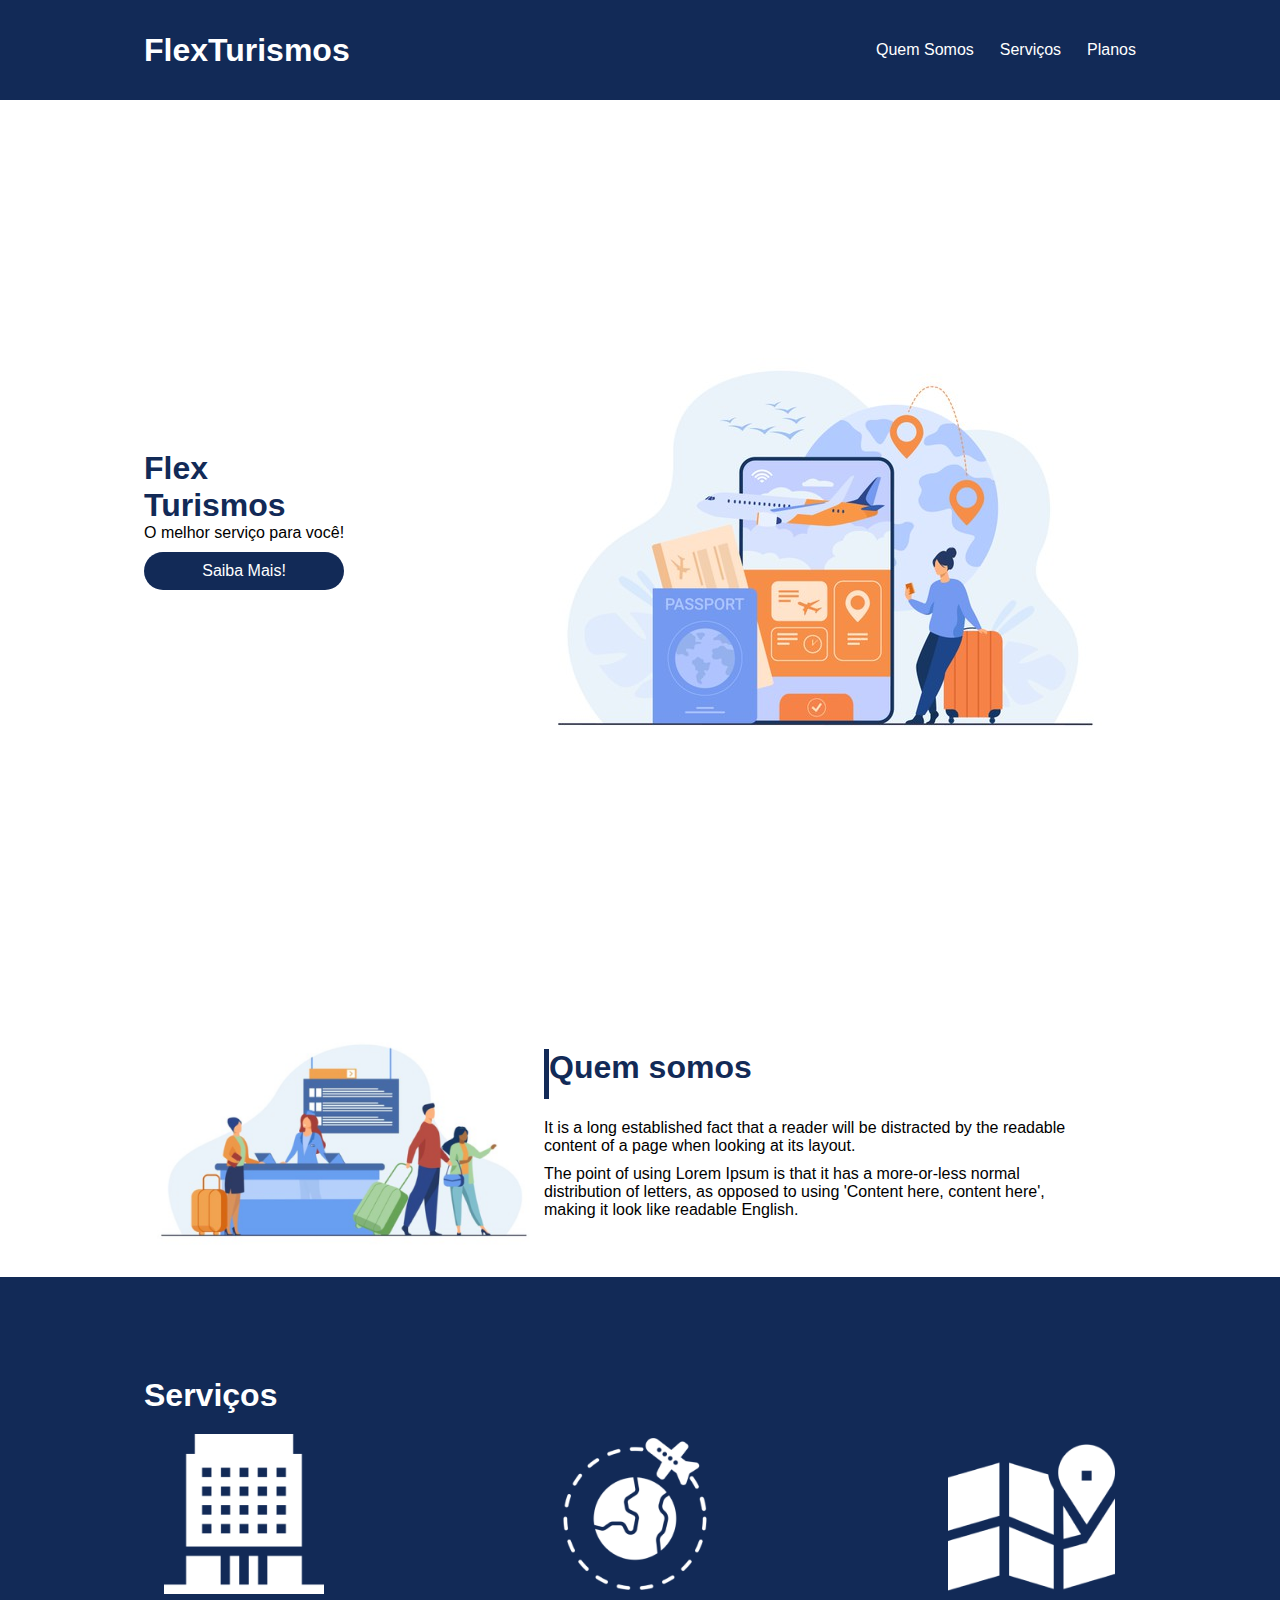
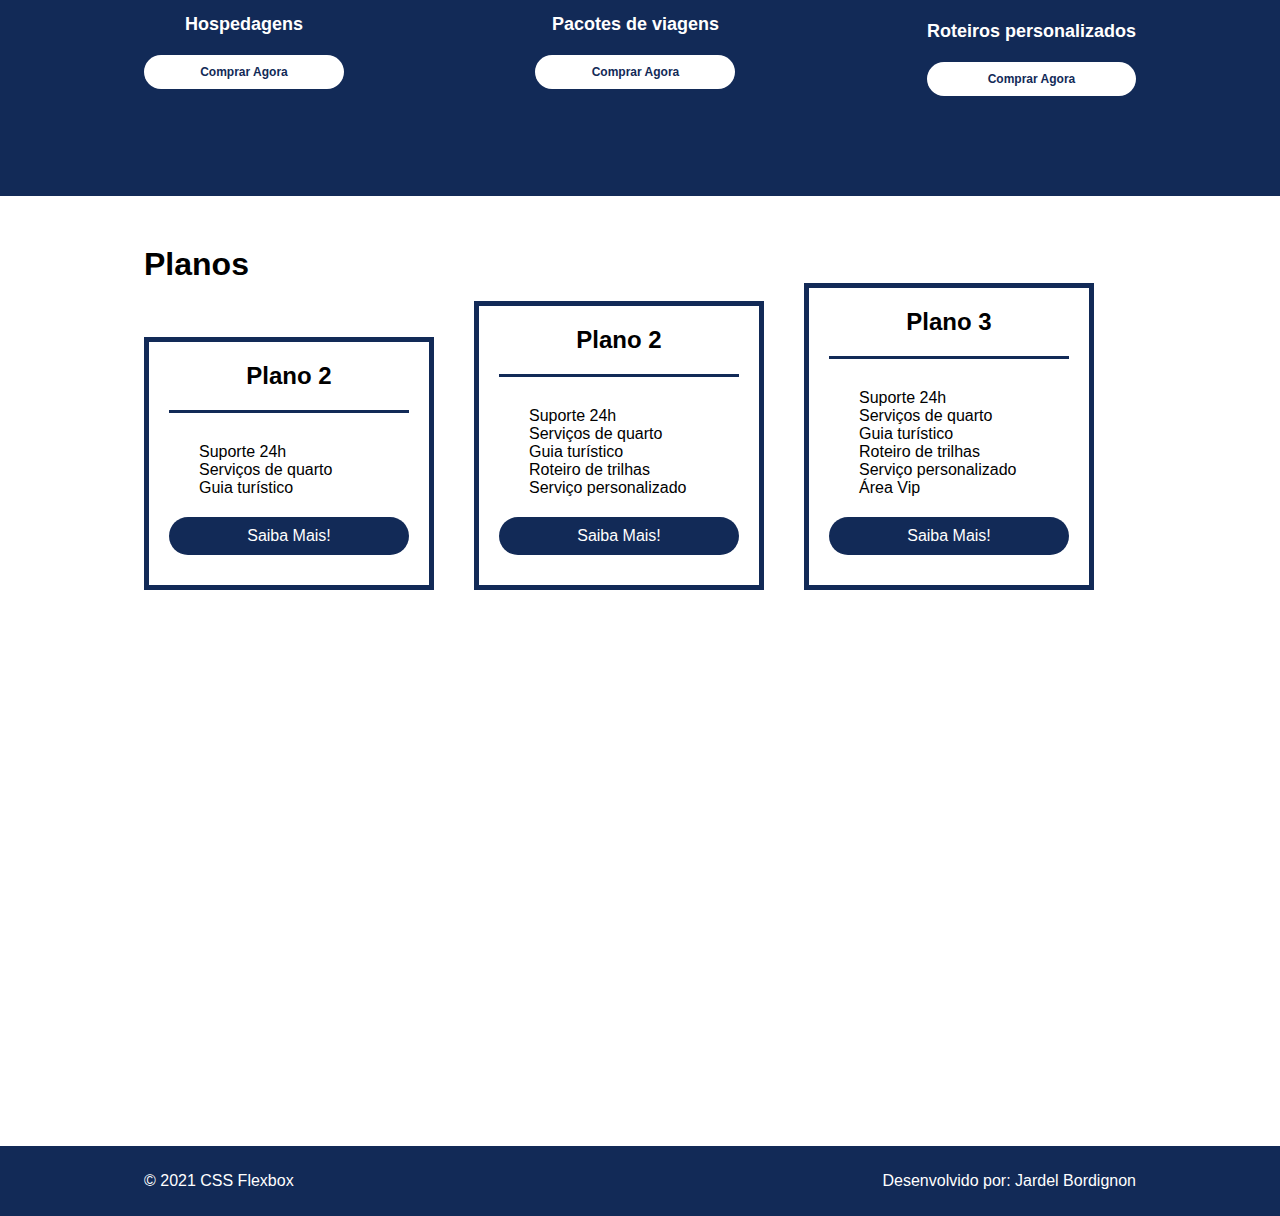
<file: CURSOS_FLEXBOX/flex-projeto/index.html>
<!DOCTYPE html>
<html lang="pt-br">
  <head>
    <meta charset="UTF-8" />
    <meta name="viewport" content="width=device-width, initial-scale=1.0" />
    <title>Flex Turismos</title>
    <link rel="stylesheet" href="./style.css" />
  </head>
  <body>
    <header>
      <div class="flex-container menu">
        <h1>FlexTurismos</h1>
        <ul class="list-items">
          <li><a href="#quem-somos">Quem Somos</a></li>
          <li><a href="#servicos">Serviços</a></li>
          <li><a href="#planos">Planos</a></li>
        </ul>
      </div>
    </header>

    <div class="flex-container apresentacao">
      <div class="texto-apresentacao">
        <h1>Flex <br />Turismos</h1>
        <p>O melhor serviço para você!</p>
        <a href="" class="btn">Saiba Mais!</a>
      </div>

      <div>
        <div>
          <img src="./images/0-main.png" alt="banner de apresentação" />
        </div>
      </div>
    </div>

    <div class="flex-container" id="quem-somos">
      <div>
        <h2>Quem somos</h2>
        <p>
          It is a long established fact that a reader will be distracted by the
          readable content of a page when looking at its layout.
        </p>
        <p>
          The point of using Lorem Ipsum is that it has a more-or-less normal
          distribution of letters, as opposed to using 'Content here, content
          here', making it look like readable English.
        </p>
      </div>

      <div>
        <img src="./images/1-quem-somos.png" alt="balcão de atendimento" />
      </div>
    </div>

    <div class="container">
      <div class="flex-container" id="servicos">
        <div>
          <h2>Serviços</h2>
        </div>

        <div class="list-servicos">
          <div>
            <div><img src="./images/icon-2.png" alt="hospedagens" /></div>
            <p>Hospedagens</p>
            <a href="#">Comprar Agora</a>
          </div>

          <div>
            <div><img src="./images/icon-1.png" alt="pacote de viagens" /></div>
            <p>Pacotes de viagens</p>
            <a href="#">Comprar Agora</a>
          </div>

          <div>
            <div>
              <img src="./images/icon-3.png" alt="roteiros personalizados" />
            </div>
            <p>Roteiros personalizados</p>
            <a href="#">Comprar Agora</a>
          </div>
        </div>
      </div>
    </div>

    <div class="flex-container" id="planos">
      <h2>Planos</h2>
      <div class="list-planos">
        <div>
          <h3>Plano 2</h3>
          <ul>
            <li>Suporte 24h</li>
            <li>Serviços de quarto</li>
            <li>Guia turístico</li>
          </ul>
          <a href="#" class="btn">Saiba Mais!</a>
        </div>

        <div>
          <h3>Plano 2</h3>
          <ul>
            <li>Suporte 24h</li>
            <li>Serviços de quarto</li>
            <li>Guia turístico</li>
            <li>Roteiro de trilhas</li>
            <li>Serviço personalizado</li>
          </ul>
          <a href="#" class="btn">Saiba Mais!</a>
        </div>

        <div>
          <h3>Plano 3</h3>
          <ul>
            <li>Suporte 24h</li>
            <li>Serviços de quarto</li>
            <li>Guia turístico</li>
            <li>Roteiro de trilhas</li>
            <li>Serviço personalizado</li>
            <li>Área Vip</li>
          </ul>
          <a href="#" class="btn">Saiba Mais!</a>
        </div>
      </div>
    </div>

    <footer>
      <div class="flex-container">
        <p>&copy; 2021 CSS Flexbox</p>
        <p>Desenvolvido por: Jardel Bordignon</p>
      </div>
    </footer>
  </body>
</html>
</file>
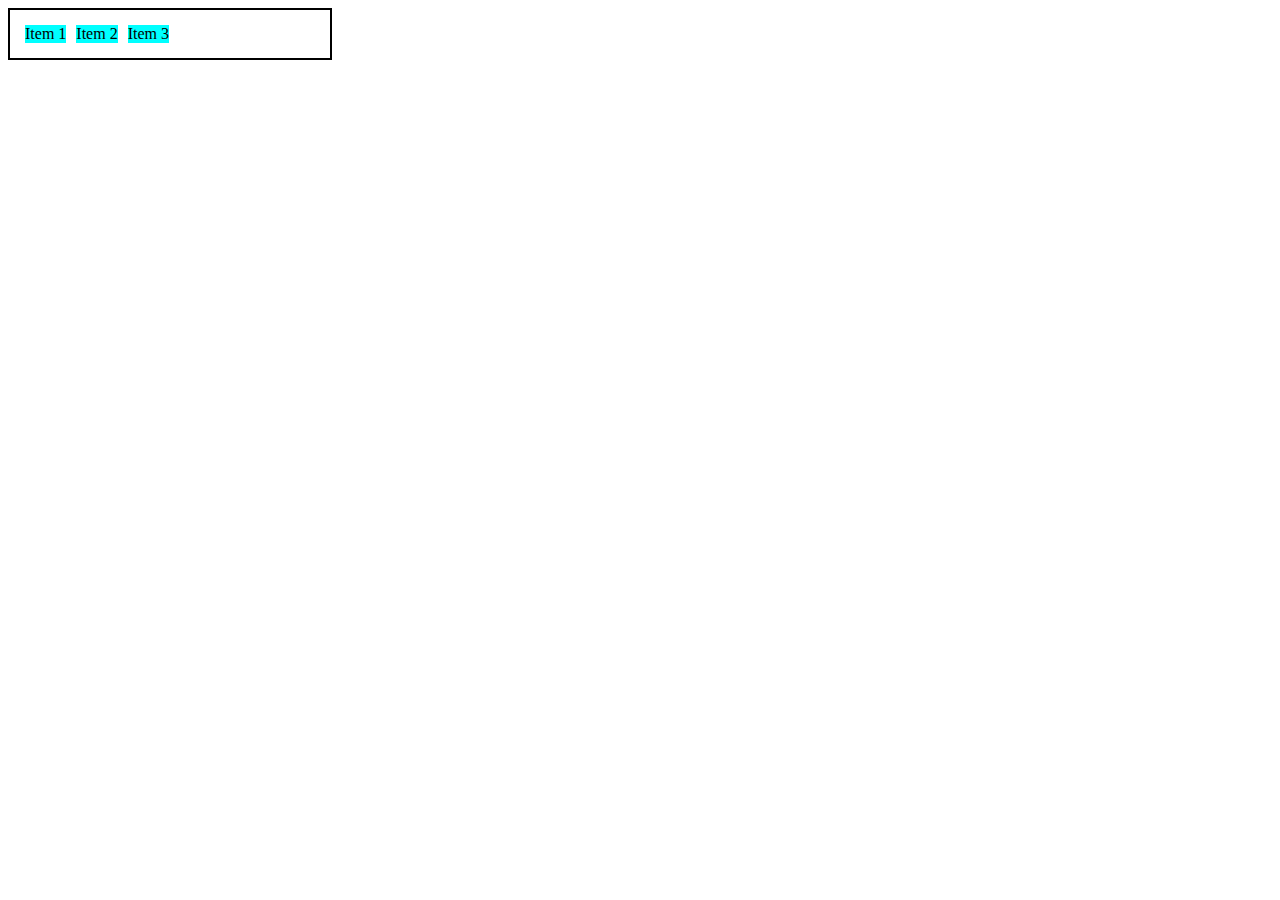
<file: CURSOS_FLEXBOX/0-display-flex.html>
<!DOCTYPE html>
<html lang="en">
<head>
  <meta charset="UTF-8">
  <meta http-equiv="X-UA-Compatible" content="IE=edge">
  <meta name="viewport" content="width=device-width, initial-scale=1.0">
  <title>Fundamentos - display flex</title>

  <style>
    .flex {
      display: flex;
      max-width: 300px;
      padding: 10px;
      border: 2px solid #000;
    }

    .item {
      background-color: cyan;
      margin: 5px;
    }
  </style>
</head>
<body>
  <div class="flex">
    <div class="item">Item 1</div>
    <div class="item">Item 2</div>
    <div class="item">Item 3</div>
  </div>
</body>
</html>
</file>
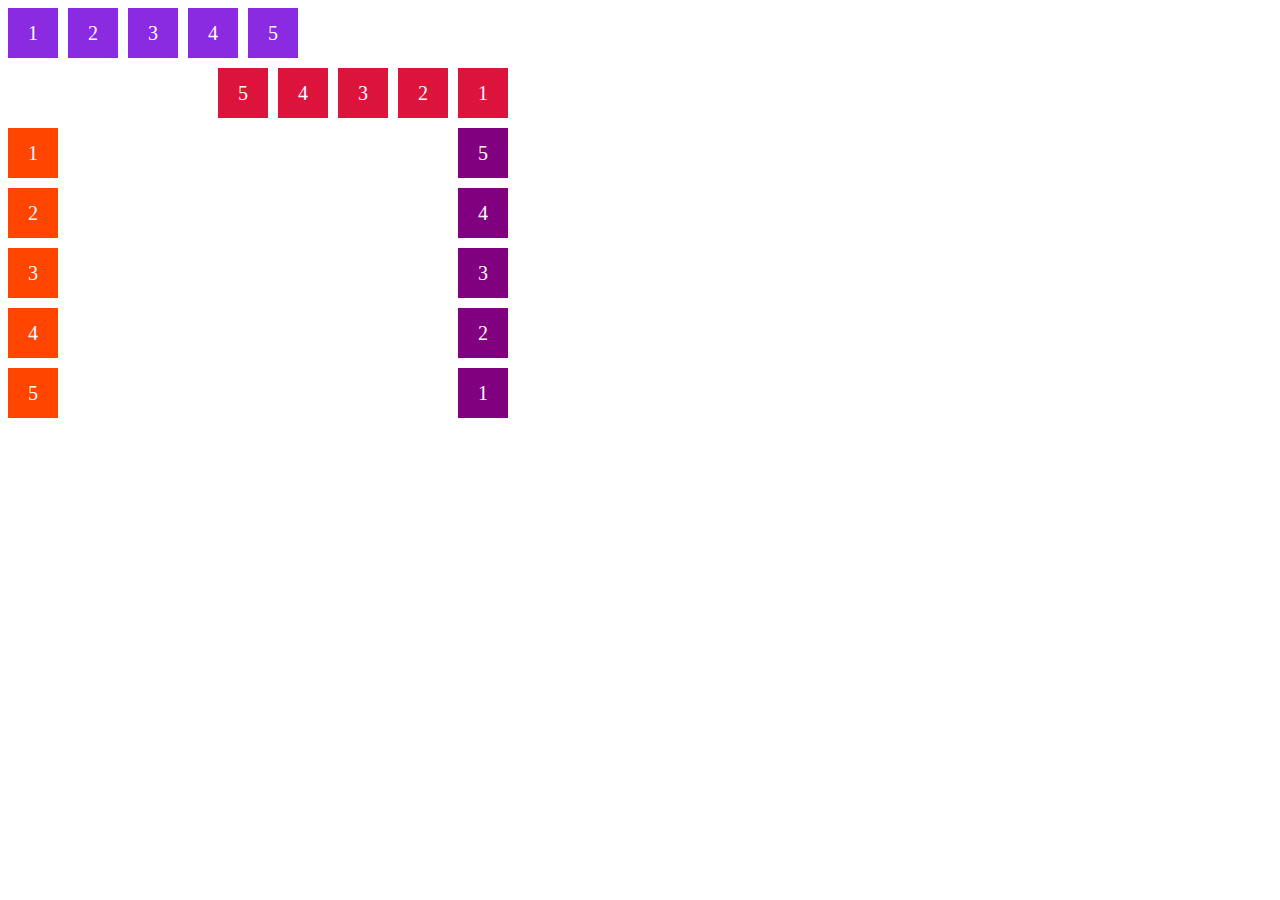
<file: CURSOS_FLEXBOX/1-flex-direction.html>
<!DOCTYPE html>
<html lang="en">
<head>
  <meta charset="UTF-8">
  <meta http-equiv="X-UA-Compatible" content="IE=edge">
  <meta name="viewport" content="width=device-width, initial-scale=1.0">
  <title>Fundamentos - Flex direction</title>

  <style>
    body {
      width: 500px;
    }

    .flex-wrapper {
      display: flex;
      margin: 0;
      padding: 0;
      list-style: none;
      margin-bottom: 10px;
      gap: 10px;
    }

    .flex-item {
      height: 50px;
      width: 50px;
      line-height: 50px;
      font-size: 20px;
      background-color: blueviolet;
      color: white;
      text-align: center;
    }

    .row {
      flex-direction: row;
    }
    .row-reverse {
      flex-direction: row-reverse;
    }
    .column {
      float: left;
      flex-direction: column;
    }
    .column-reverse {
      float: right;
      flex-direction: column-reverse;
    }


    .row-reverse li {
      background-color: crimson;
    }
    .column li {
      background-color: orangered;
    }
    .column-reverse li {
      background-color: purple;
    }
  </style>
</head>
<body>
  <ul class="flex-wrapper row">
    <li class="flex-item">1</li>
    <li class="flex-item">2</li>
    <li class="flex-item">3</li>
    <li class="flex-item">4</li>
    <li class="flex-item">5</li>
  </ul>
  
  <ul class="flex-wrapper row-reverse">
    <li class="flex-item">1</li>
    <li class="flex-item">2</li>
    <li class="flex-item">3</li>
    <li class="flex-item">4</li>
    <li class="flex-item">5</li>
  </ul>
  
  <ul class="flex-wrapper column">
    <li class="flex-item">1</li>
    <li class="flex-item">2</li>
    <li class="flex-item">3</li>
    <li class="flex-item">4</li>
    <li class="flex-item">5</li>
  </ul>
  
  <ul class="flex-wrapper column-reverse">
    <li class="flex-item">1</li>
    <li class="flex-item">2</li>
    <li class="flex-item">3</li>
    <li class="flex-item">4</li>
    <li class="flex-item">5</li>
  </ul>
</body>
</html>
</file>
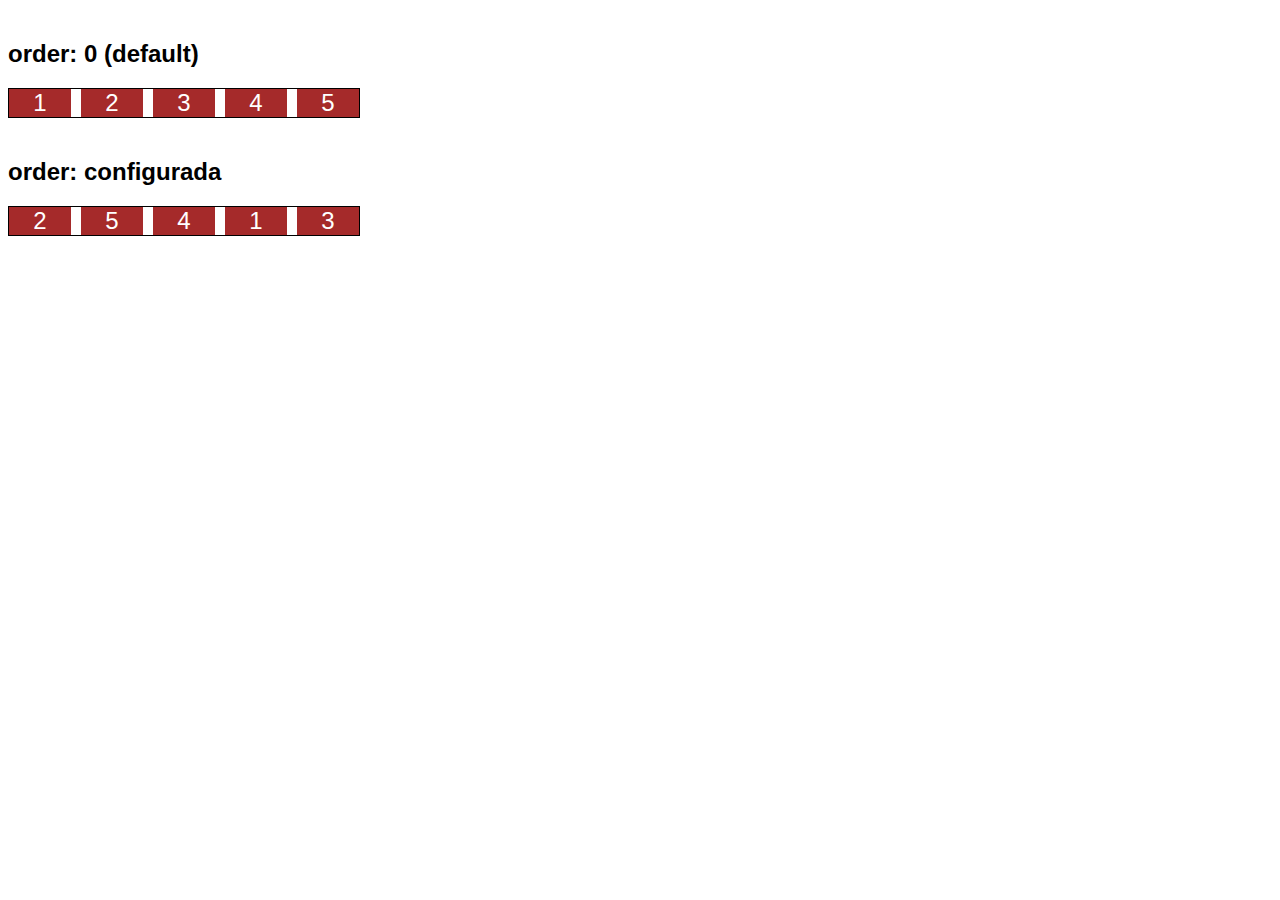
<file: CURSOS_FLEXBOX/10-order.html>
<!DOCTYPE html>
<html lang="en">
<head>
  <meta charset="UTF-8">
  <meta http-equiv="X-UA-Compatible" content="IE=edge">
  <meta name="viewport" content="width=device-width, initial-scale=1.0">
  <title>Fundamentos - order</title>

  <style>
    html { font-family: Helvetica, Arial, sans-serif; }
    h2 { margin-top: 40px; }

    .flex-wrapper {
      display: flex;
      border: 1px solid black;
      max-width: 350px;
      gap: 10px;
    }

    .flex-item {
      background-color: brown;
      color: white;
      font-size: 24px;
      text-align: center;
    }

    .flex-1 { flex: 1; }

    .order-menos1 { order: -1;}
    .order-1 { order: 1;}
    .order-2 { order: 2;}
    .order-3 { order: 3;}
  </style>
</head>
<body>
  <h2>order: 0 (default)</h2>
  <div class="flex-wrapper">
    <div class="flex-item flex-1">1</div>
    <div class="flex-item flex-1">2</div>
    <div class="flex-item flex-1">3</div>
    <div class="flex-item flex-1">4</div>
    <div class="flex-item flex-1">5</div>
  </div>
  
  <h2>order: configurada</h2>
  <div class="flex-wrapper">
    <div class="flex-item flex-1 order-3">1</div>
    <div class="flex-item flex-1 order-1">2</div>
    <div class="flex-item flex-1 order-3">3</div>
    <div class="flex-item flex-1 order-2">4</div>
    <div class="flex-item flex-1 order-1">5</div>
  </div>
</body>
</html>
</file>
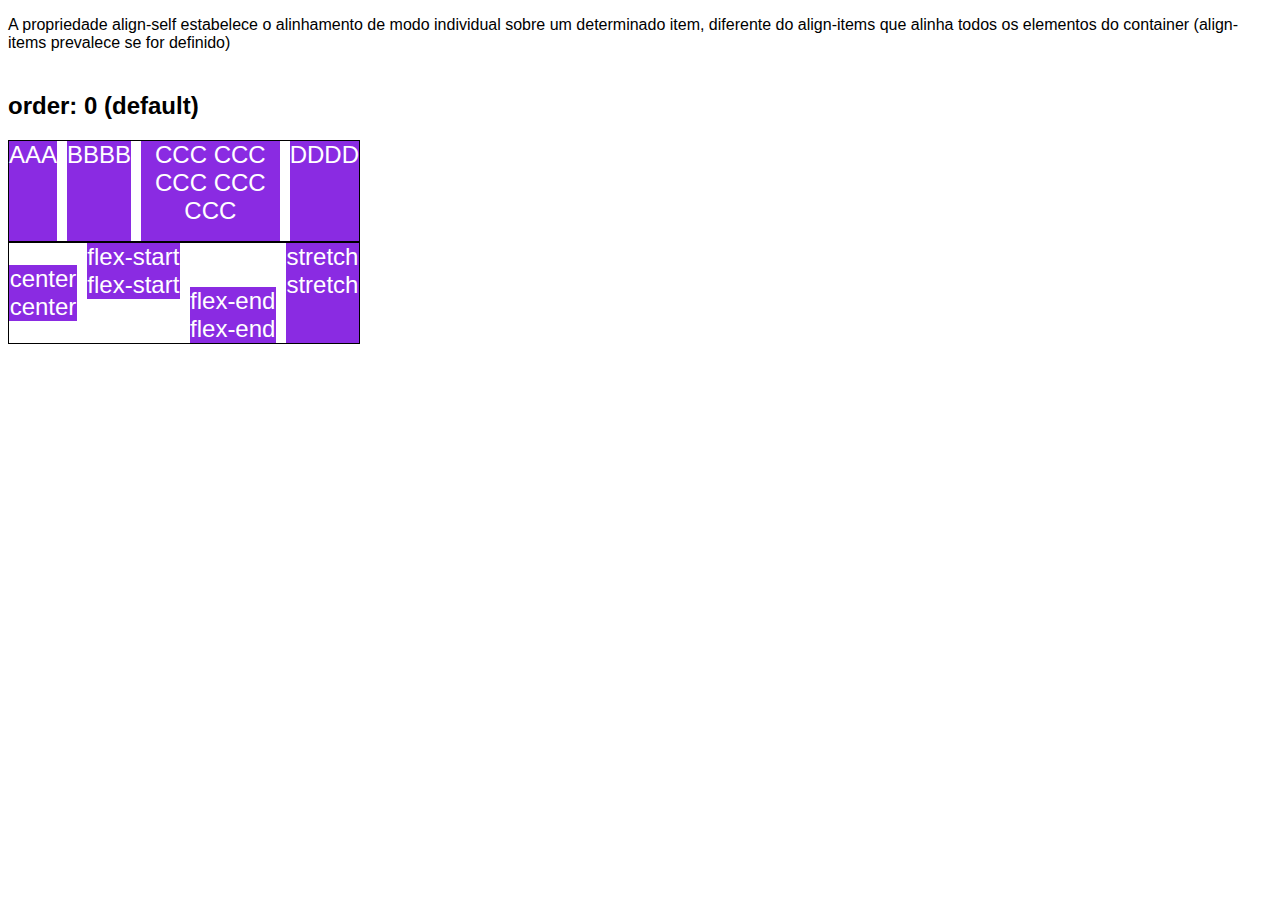
<file: CURSOS_FLEXBOX/11-align-self.html>
<!DOCTYPE html>
<html lang="en">
<head>
  <meta charset="UTF-8">
  <meta http-equiv="X-UA-Compatible" content="IE=edge">
  <meta name="viewport" content="width=device-width, initial-scale=1.0">
  <title>Fundamentos - align-self</title>

  <style>
    html { font-family: Helvetica, Arial, sans-serif; }
    h2 { margin-top: 40px; }

    .flex-wrapper {
      display: flex;
      border: 1px solid black;
      max-width: 350px;
      min-height: 100px;
      gap: 10px;
    }

    .flex-item {
      background-color: blueviolet;
      color: white;
      font-size: 24px;
      text-align: center;
    }

    .auto { align-self: auto; }
    .center { align-self: center; }
    .flex-start { align-self: flex-start; }
    .flex-end { align-self: flex-end; }
    .baseline { align-self: baseline; }
    .stretch { align-self: stretch; }
  </style>
</head>
<body>
  <p>
    A propriedade align-self estabelece o alinhamento de modo individual sobre um determinado item,
    diferente do align-items que alinha todos os elementos do container (align-items prevalece se for definido)
  </p>

  <h2>order: 0 (default)</h2>
  <div class="flex-wrapper">
    <div class="flex-item auto">AAA</div>
    <div class="flex-item auto">BBBB</div>
    <div class="flex-item auto">CCC CCC CCC CCC CCC</div>
    <div class="flex-item auto">DDDD</div>
  </div>
  
  <div class="flex-wrapper">
    <div class="flex-item center">center center</div>
    <div class="flex-item flex-start">flex-start flex-start</div>
    <div class="flex-item flex-end">flex-end flex-end</div>
    <div class="flex-item stretch">stretch stretch</div>
  </div>

</body>
</html>
</file>
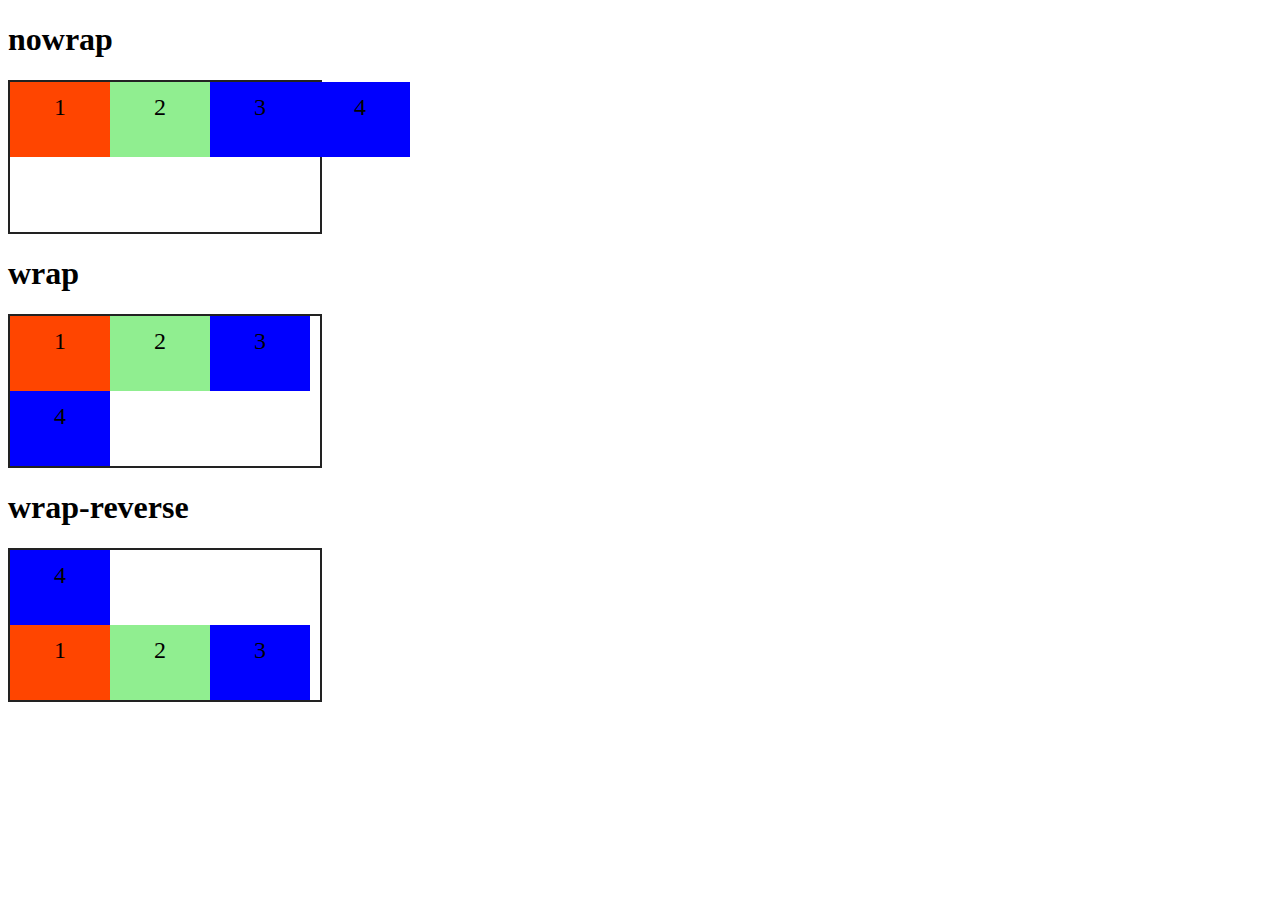
<file: CURSOS_FLEXBOX/2-flex-wrap.html>
<!DOCTYPE html>
<html lang="en">
<head>
  <meta charset="UTF-8">
  <meta http-equiv="X-UA-Compatible" content="IE=edge">
  <meta name="viewport" content="width=device-width, initial-scale=1.0">
  <title>Fundamentos - flex wrap</title>

  <style>
    .blue { background-color: blue; }
    .green { background-color: lightgreen; }
    .orange { background-color: orangered; }

    .flex-container {
      display: flex;
      height: 150px;
      border: 2px solid #222;
      max-width: 310px;
    }

    .flex-item {
      font-size: 24px;
      height: 50%;
      text-align: center;
      min-width: 100px;
      line-height: 50px;
    }

    .nowrap {
      flex-wrap: nowrap;
    }
    .wrap {
      flex-wrap: wrap;
    }
    .wrap-reverse {
      flex-wrap: wrap-reverse;
    }
  </style>
</head>
<body>

  <h1>nowrap</h1>
  <div class="flex-container nowrap">
    <div class="flex-item orange">1</div>
    <div class="flex-item green">2</div>
    <div class="flex-item blue">3</div>
    <div class="flex-item blue">4</div>
  </div>
  
  <h1>wrap</h1>
  <div class="flex-container wrap">
    <div class="flex-item orange">1</div>
    <div class="flex-item green">2</div>
    <div class="flex-item blue">3</div>
    <div class="flex-item blue">4</div>
  </div>
  
  <h1>wrap-reverse</h1>
  <div class="flex-container wrap-reverse">
    <div class="flex-item orange">1</div>
    <div class="flex-item green">2</div>
    <div class="flex-item blue">3</div>
    <div class="flex-item blue">4</div>
  </div>
  
</body>
</html>
</file>
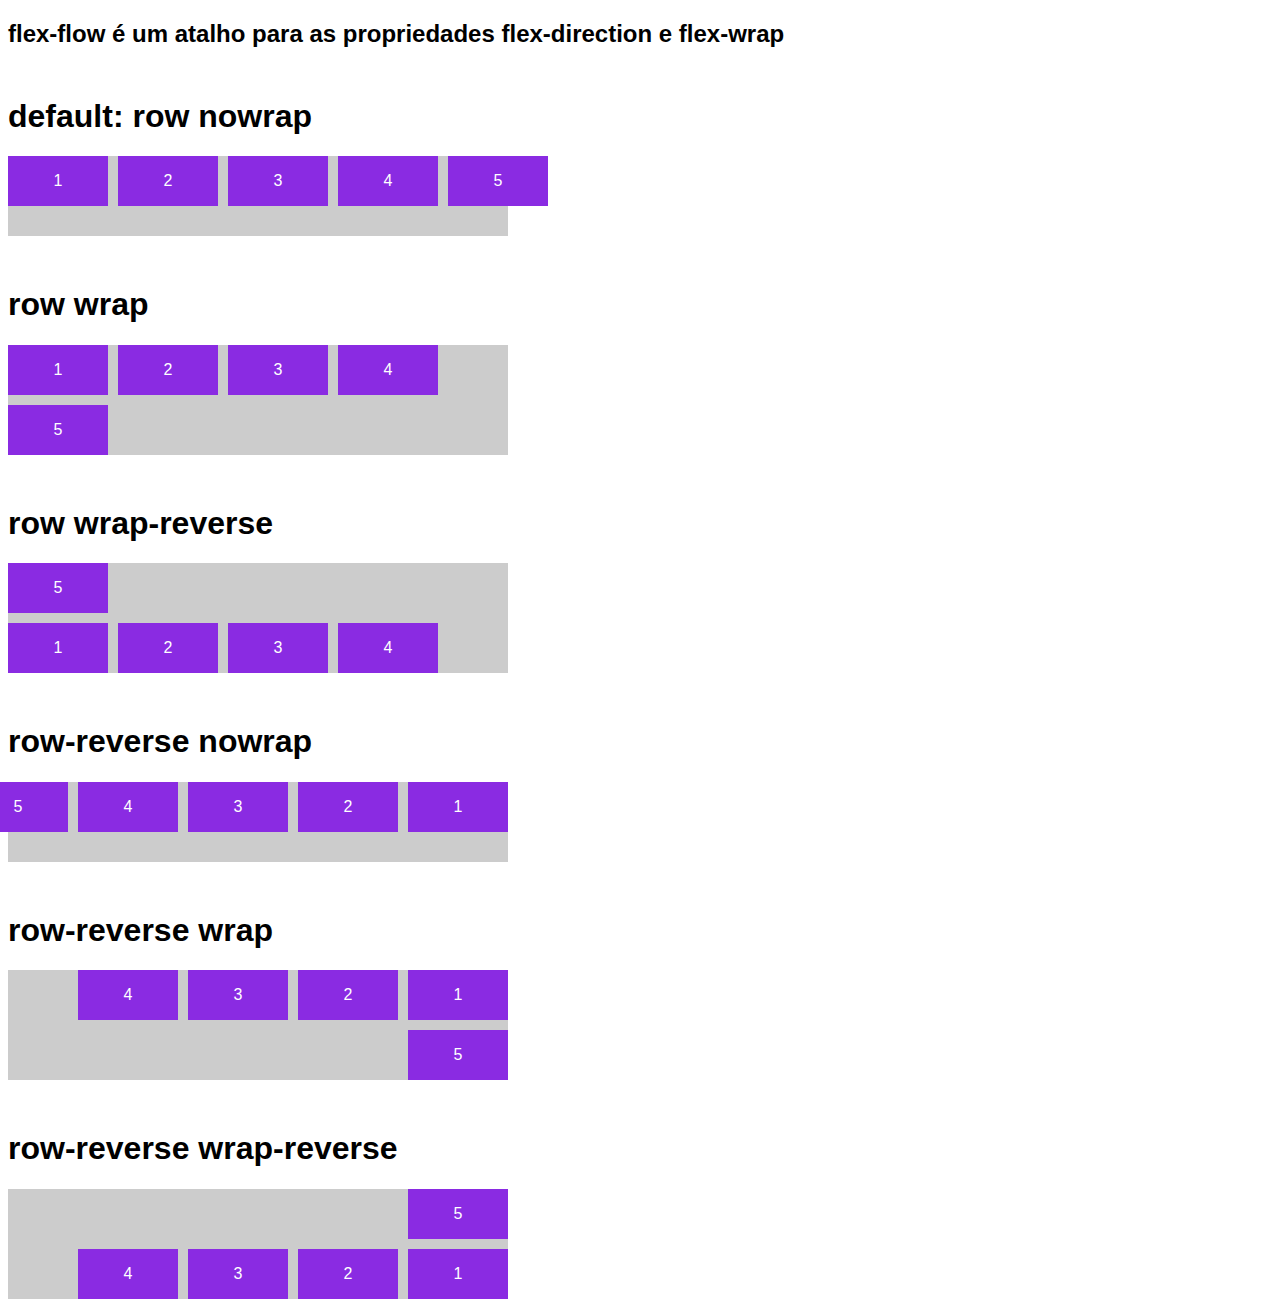
<file: CURSOS_FLEXBOX/3-flex-flow.html>
<!DOCTYPE html>
<html lang="en">
<head>
  <meta charset="UTF-8">
  <meta http-equiv="X-UA-Compatible" content="IE=edge">
  <meta name="viewport" content="width=device-width, initial-scale=1.0">
  <title>Fundamentos - flex flow</title>

  <style>
    body {
      font-family: 'Helvetica Neue',Helvetica,Arial, sans-serif;
    }
    .flex-wrapper {
      display: flex;
      max-width: 500px;
      min-height: 80px;
      max-height: 200px;
      gap: 10px;
      background: #ccc;
    }
    
    .default {
      flex-flow: row nowrap;
    }

    .row-wrap {
      flex-flow: row wrap;
    }
    
    .row-wrap-reverse {
      flex-flow: row wrap-reverse;
    }
    
    .row-reverse-nowrap {
      flex-flow: row-reverse nowrap;
    }
    
    .row-reverse-wrap {
      flex-flow: row-reverse wrap;
    }
    
    .row-reverse-wrap-reverse {
      flex-flow: row-reverse wrap-reverse;
    }

    .flex-item {
      background-color: blueviolet;
      color: white;
      text-align: center;
      min-width: 100px;
      height: 50px;
      line-height: 50px;
    }

    h1 { margin-top: 50px; }
  </style>
</head>
<body>
  <h2>flex-flow é um atalho para as propriedades flex-direction e flex-wrap</h2>

  <h1>default: row nowrap</h1>
  <div class="flex-wrapper default">
    <div class="flex-item">1</div>
    <div class="flex-item">2</div>
    <div class="flex-item">3</div>
    <div class="flex-item">4</div>
    <div class="flex-item">5</div>
  </div>
  
  <h1>row wrap</h1>
  <div class="flex-wrapper row-wrap">
    <div class="flex-item">1</div>
    <div class="flex-item">2</div>
    <div class="flex-item">3</div>
    <div class="flex-item">4</div>
    <div class="flex-item">5</div>
  </div>
  
  <h1>row wrap-reverse</h1>
  <div class="flex-wrapper row-wrap-reverse">
    <div class="flex-item">1</div>
    <div class="flex-item">2</div>
    <div class="flex-item">3</div>
    <div class="flex-item">4</div>
    <div class="flex-item">5</div>
  </div>
  
  <h1>row-reverse nowrap</h1>
  <div class="flex-wrapper row-reverse-nowrap">
    <div class="flex-item">1</div>
    <div class="flex-item">2</div>
    <div class="flex-item">3</div>
    <div class="flex-item">4</div>
    <div class="flex-item">5</div>
  </div>
  
  <h1>row-reverse wrap</h1>
  <div class="flex-wrapper row-reverse-wrap">
    <div class="flex-item">1</div>
    <div class="flex-item">2</div>
    <div class="flex-item">3</div>
    <div class="flex-item">4</div>
    <div class="flex-item">5</div>
  </div>
  
  <h1>row-reverse wrap-reverse</h1>
  <div class="flex-wrapper row-reverse-wrap-reverse">
    <div class="flex-item">1</div>
    <div class="flex-item">2</div>
    <div class="flex-item">3</div>
    <div class="flex-item">4</div>
    <div class="flex-item">5</div>
  </div>
</body>
</html>
</file>
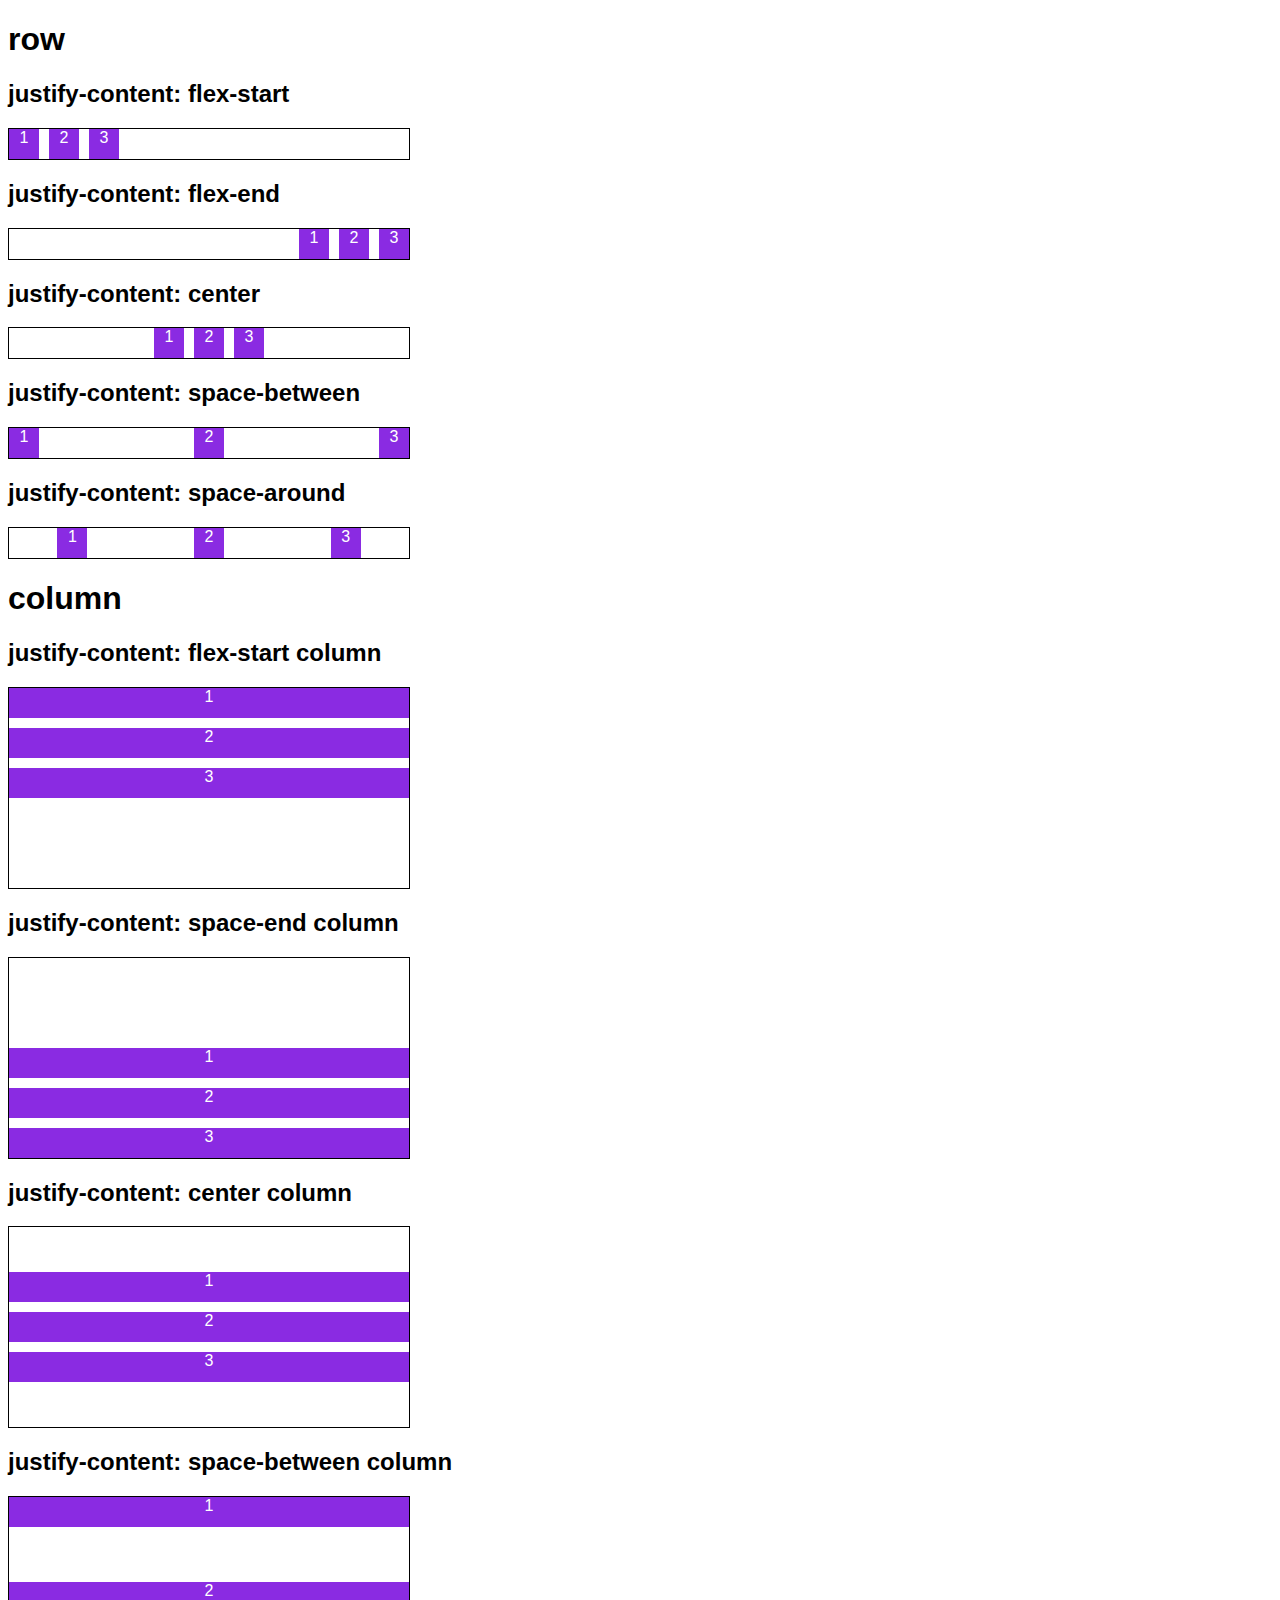
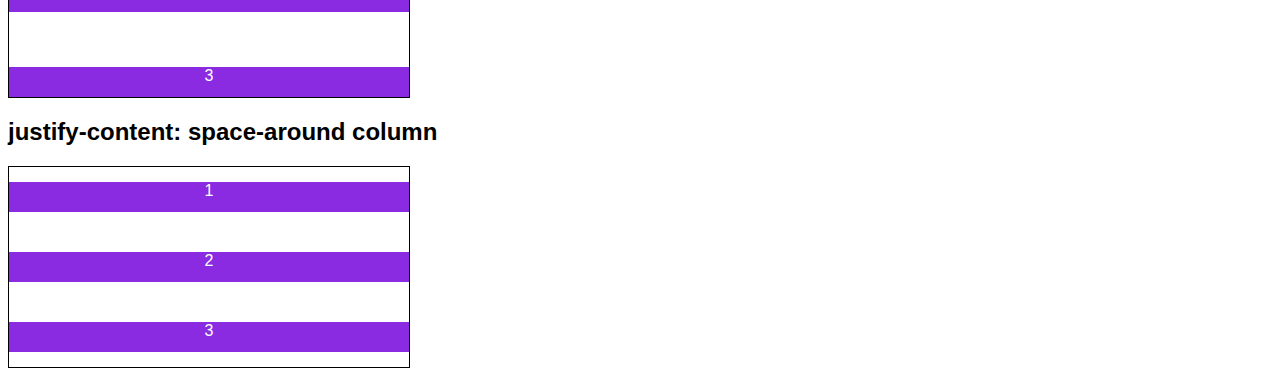
<file: CURSOS_FLEXBOX/4-justify-content.html>
<!DOCTYPE html>
<html lang="en">
<head>
  <meta charset="UTF-8">
  <meta http-equiv="X-UA-Compatible" content="IE=edge">
  <meta name="viewport" content="width=device-width, initial-scale=1.0">
  <title>Fundamentos - justify-content</title>
  
  <style>
    html {
      font-family: Helvetica, Arial, sans-serif;
    }

    .flex-wrapper {
      max-width: 400px;
      border: 1px solid black;
      margin: 0;
      gap: 10px;
      display: flex;
    }
    .column {
      flex-direction: column;
      min-height: 200px;
    }

    .flex-item {
      background-color: blueviolet;
      color: white;
      text-align: center;
      min-width: 30px;
      min-height: 30px;
    }
    .flex-start {
      justify-content: flex-start;
    }
    .flex-end {
      justify-content: flex-end;
    }
    .center {
      justify-content: center;
    }
    .space-between {
      justify-content: space-between;
    }
    .space-around {
      justify-content: space-around;
    }
  </style>
</head>
<body>
  <h1>row</h1>

  <h2>justify-content: flex-start</h2>
  <section class="flex-wrapper flex-start">
    <div class="flex-item">1</div>
    <div class="flex-item">2</div>
    <div class="flex-item">3</div>
  </section>
  
  <h2>justify-content: flex-end</h2>
  <section class="flex-wrapper flex-end">
    <div class="flex-item">1</div>
    <div class="flex-item">2</div>
    <div class="flex-item">3</div>
  </section>
  
  <h2>justify-content: center</h2>
  <section class="flex-wrapper center">
    <div class="flex-item">1</div>
    <div class="flex-item">2</div>
    <div class="flex-item">3</div>
  </section>
  
  <h2>justify-content: space-between</h2>
  <section class="flex-wrapper space-between">
    <div class="flex-item">1</div>
    <div class="flex-item">2</div>
    <div class="flex-item">3</div>
  </section>
  
  <h2>justify-content: space-around</h2>
  <section class="flex-wrapper space-around">
    <div class="flex-item">1</div>
    <div class="flex-item">2</div>
    <div class="flex-item">3</div>
  </section>

  <h1>column</h1>
  <h2>justify-content: flex-start column</h2>
  <section class="flex-wrapper flex-start column">
    <div class="flex-item">1</div>
    <div class="flex-item">2</div>
    <div class="flex-item">3</div>
  </section>
  
  <h2>justify-content: space-end column</h2>
  <section class="flex-wrapper flex-end column">
    <div class="flex-item">1</div>
    <div class="flex-item">2</div>
    <div class="flex-item">3</div>
  </section>
  
  <h2>justify-content: center column</h2>
  <section class="flex-wrapper center column">
    <div class="flex-item">1</div>
    <div class="flex-item">2</div>
    <div class="flex-item">3</div>
  </section>
  
  <h2>justify-content: space-between column</h2>
  <section class="flex-wrapper space-between column">
    <div class="flex-item">1</div>
    <div class="flex-item">2</div>
    <div class="flex-item">3</div>
  </section>
  
  <h2>justify-content: space-around column</h2>
  <section class="flex-wrapper space-around column">
    <div class="flex-item">1</div>
    <div class="flex-item">2</div>
    <div class="flex-item">3</div>
  </section>
</body>
</html>
</file>
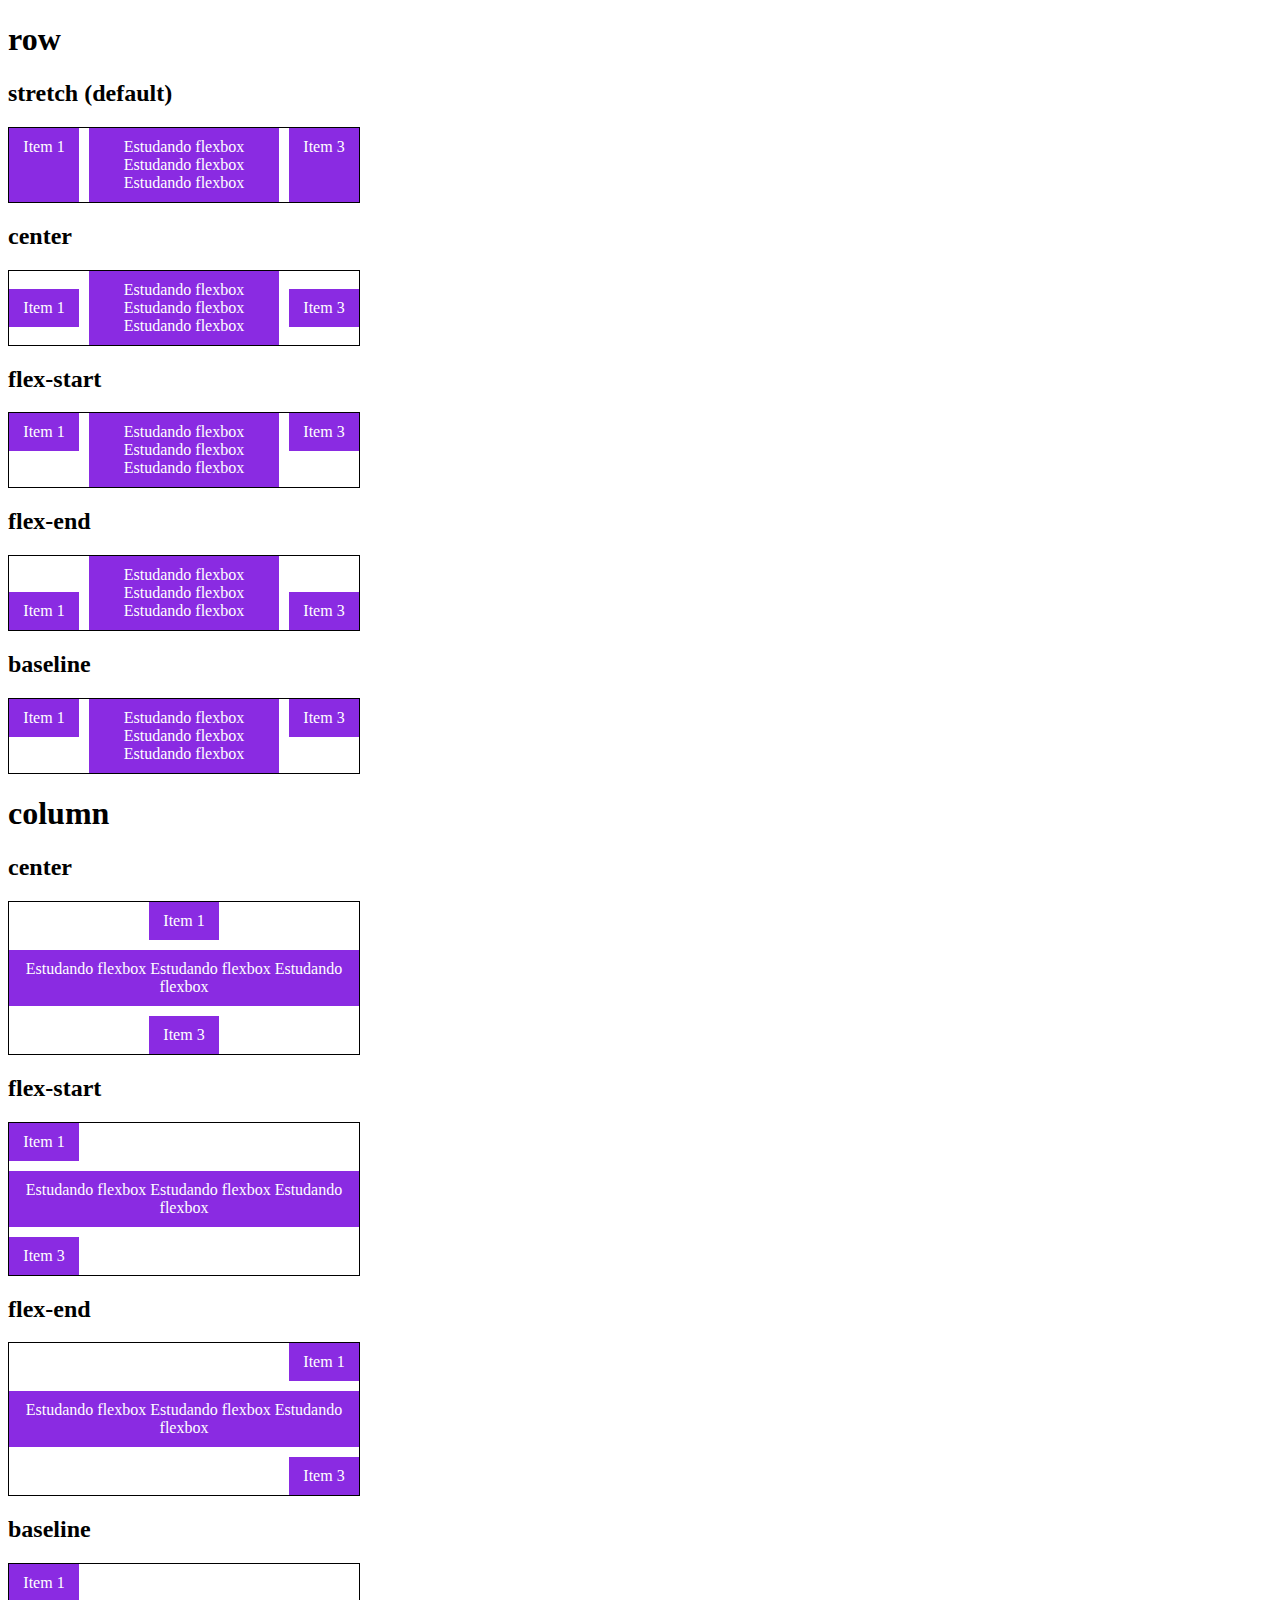
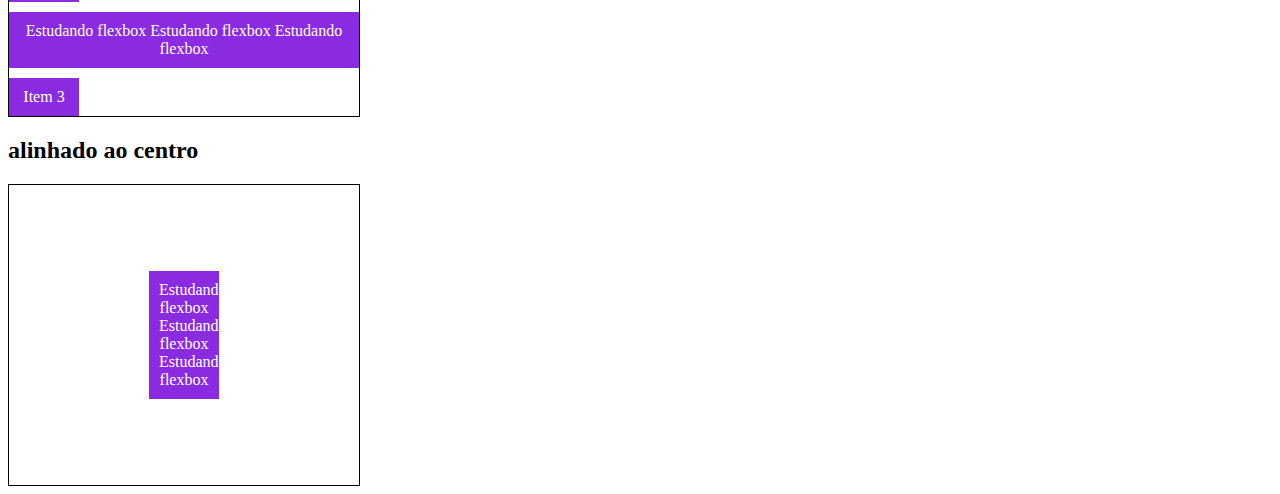
<file: CURSOS_FLEXBOX/5-align-items.html>
<!DOCTYPE html>
<html lang="en">
<head>
  <meta charset="UTF-8">
  <meta http-equiv="X-UA-Compatible" content="IE=edge">
  <meta name="viewport" content="width=device-width, initial-scale=1.0">
  <title>Fundamentos - align-items</title>

  <style>
    .flex-wrapper {
      display: flex;
      max-width: 350px;
      border: 1px solid black;
      gap: 10px;
    }

    .flex-item {
      background-color: blueviolet;
      color: white;
      text-align: center;
      padding: 10px;
      min-width: 50px;
    }
    .column { flex-direction: column; }

    .stretch { align-items: stretch; }
    .center { align-items: center; }
    .flex-start { align-items: flex-start; }
    .flex-end { align-items: flex-end; }
    .baseline { align-items: baseline; }

    .centered {
      align-items: center;
      justify-content: center;
      height: 300px;
    }
    .centered .flex-item {
      flex: 0; /* removendo o contexto de flex do elemento filho */
    }

  </style>
</head>
<body>
  <h1>row</h1>

  <h2>stretch (default)</h2>
  <section class="flex-wrapper stretch">
    <div class="flex-item">Item 1</div>
    <div class="flex-item">Estudando flexbox Estudando flexbox Estudando flexbox</div>
    <div class="flex-item">Item 3</div>
  </section>
  
  <h2>center</h2>
  <section class="flex-wrapper center">
    <div class="flex-item">Item 1</div>
    <div class="flex-item">Estudando flexbox Estudando flexbox Estudando flexbox</div>
    <div class="flex-item">Item 3</div>
  </section>
  
  <h2>flex-start</h2>
  <section class="flex-wrapper flex-start">
    <div class="flex-item">Item 1</div>
    <div class="flex-item">Estudando flexbox Estudando flexbox Estudando flexbox</div>
    <div class="flex-item">Item 3</div>
  </section>
  
  <h2>flex-end</h2>
  <section class="flex-wrapper flex-end">
    <div class="flex-item">Item 1</div>
    <div class="flex-item">Estudando flexbox Estudando flexbox Estudando flexbox</div>
    <div class="flex-item">Item 3</div>
  </section>
  
  <h2>baseline</h2>
  <section class="flex-wrapper baseline">
    <div class="flex-item">Item 1</div>
    <div class="flex-item">Estudando flexbox Estudando flexbox Estudando flexbox</div>
    <div class="flex-item">Item 3</div>
  </section>

  <h1>column</h1>

  <h2>center</h2>
  <section class="flex-wrapper center column">
    <div class="flex-item">Item 1</div>
    <div class="flex-item">Estudando flexbox Estudando flexbox Estudando flexbox</div>
    <div class="flex-item">Item 3</div>
  </section>

  <h2>flex-start</h2>
  <section class="flex-wrapper flex-start column">
    <div class="flex-item">Item 1</div>
    <div class="flex-item">Estudando flexbox Estudando flexbox Estudando flexbox</div>
    <div class="flex-item">Item 3</div>
  </section>
  
  <h2>flex-end</h2>
  <section class="flex-wrapper flex-end column">
    <div class="flex-item">Item 1</div>
    <div class="flex-item">Estudando flexbox Estudando flexbox Estudando flexbox</div>
    <div class="flex-item">Item 3</div>
  </section>

  <h2>baseline</h2>
  <section class="flex-wrapper baseline column">
    <div class="flex-item">Item 1</div>
    <div class="flex-item">Estudando flexbox Estudando flexbox Estudando flexbox</div>
    <div class="flex-item">Item 3</div>
  </section>

  <h2>alinhado ao centro</h2>
  <section class="flex-wrapper centered">
    <div class="flex-item">Estudando flexbox Estudando flexbox Estudando flexbox</div>
  </section>
</body>
</html>
</file>
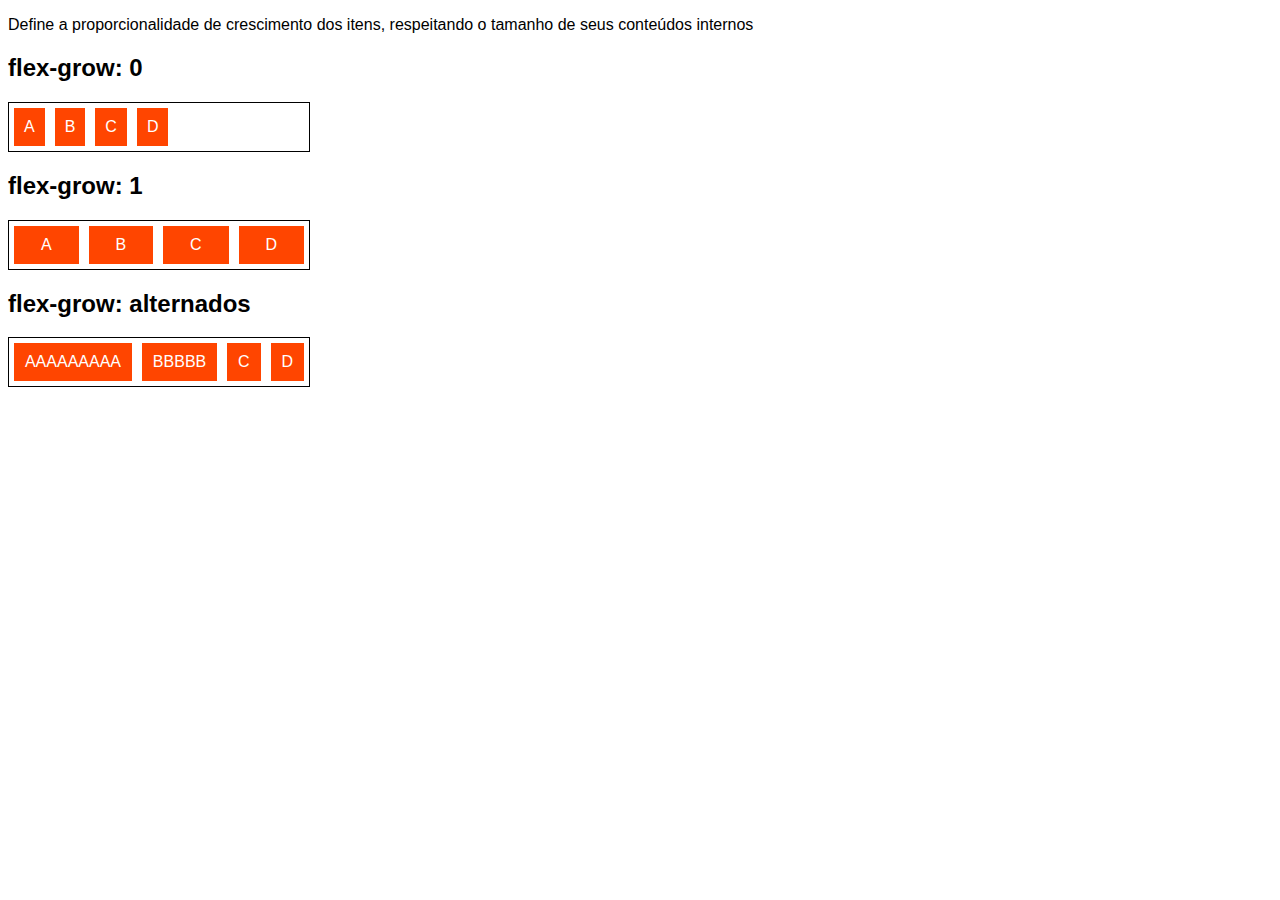
<file: CURSOS_FLEXBOX/6-flex-grow.html>
<!DOCTYPE html>
<html lang="en">
<head>
  <meta charset="UTF-8">
  <meta http-equiv="X-UA-Compatible" content="IE=edge">
  <meta name="viewport" content="width=device-width, initial-scale=1.0">
  <title>Fundamentos - flex grow</title>

  <style>
    html { font-family: Helvetica, Arial, sans-serif }
    .flex-wrapper {
      display: flex;
      border: 1px solid black;
      max-width: 300px;
    }

    .flex-item {
      background-color: orangered;
      color: white;
      margin: 5px;
      padding: 10px;
      text-align: center;
    }

    .fg-0 { flex-grow: 0; }
    .fg-1 { flex-grow: 1; }
    .fg-2 { flex-grow: 2; }
    .fg-3 { flex-grow: 3; }
  </style>
</head>
<body>

  <p>Define a proporcionalidade de crescimento dos itens, respeitando o tamanho de seus conteúdos internos</p>

  <h2>flex-grow: 0</h2>
  <div class="flex-wrapper">
    <div class="flex-item fg-0">A</div>
    <div class="flex-item fg-0">B</div>
    <div class="flex-item fg-0">C</div>
    <div class="flex-item fg-0">D</div>
  </div>
  
  <h2>flex-grow: 1</h2>
  <div class="flex-wrapper">
    <div class="flex-item fg-1">A</div>
    <div class="flex-item fg-1">B</div>
    <div class="flex-item fg-1">C</div>
    <div class="flex-item fg-1">D</div>
  </div>
  
  <h2>flex-grow: alternados</h2>
  <div class="flex-wrapper">
    <div class="flex-item fg-2">AAAAAAAAA</div>
    <div class="flex-item fg-2">BBBBB</div>
    <div class="flex-item fg-2">C</div>
    <div class="flex-item fg-2">D</div>
  </div>
</body>
</html>
</file>
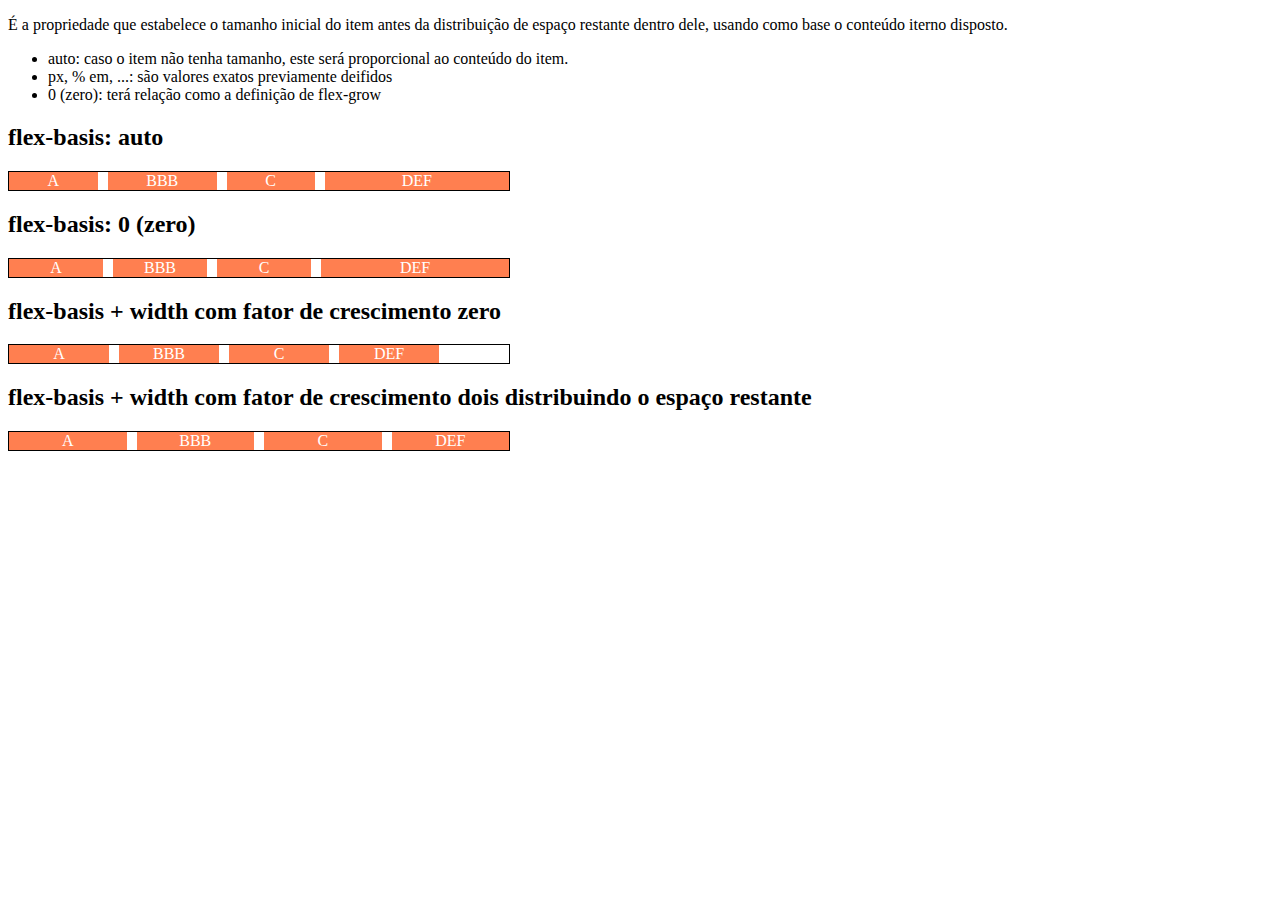
<file: CURSOS_FLEXBOX/7-flex-basis.html>
<!DOCTYPE html>
<html lang="en">
<head>
  <meta charset="UTF-8">
  <meta http-equiv="X-UA-Compatible" content="IE=edge">
  <meta name="viewport" content="width=device-width, initial-scale=1.0">
  <title>Fundamentos - flex-basis</title>

  <style>
    .flex-wrapper {
      display: flex;
      max-width: 500px;
      border: 1px solid black;
      gap: 10px;
    }
    .flex-item {
      background-color: coral;
      color: white;
      text-align: center;
    }

    .basics-auto { flex-basis: auto; }
    .basics-0 { flex-basis: 0; }
    .basics-100px { flex-basis: 100px; }

    .fator-de-crescimento-1 { flex-grow: 1; }
    .fator-de-crescimento-2 { flex-grow: 2; }
  </style>
</head>
<body>

  <p>É a propriedade que estabelece o tamanho inicial do item antes da distribuição de espaço restante dentro dele, usando como base o conteúdo iterno disposto.</p>
  <ul>
    <li>auto: caso o item não tenha tamanho, este será proporcional ao conteúdo do item.</li>
    <li>px, % em, ...: são valores exatos previamente deifidos</li>
    <li>0 (zero): terá relação como a definição de flex-grow</li>
  </ul>

  <h2>flex-basis: auto</h2>
  <div class="flex-wrapper">
    <div class="flex-item basics-auto fator-de-crescimento-1">A</div>
    <div class="flex-item basics-auto fator-de-crescimento-1">BBB</div>
    <div class="flex-item basics-auto fator-de-crescimento-1">C</div>
    <div class="flex-item basics-auto fator-de-crescimento-2">DEF</div>
  </div>

  <h2>flex-basis: 0 (zero)</h2>
  <div class="flex-wrapper">
    <div class="flex-item basics-0 fator-de-crescimento-1">A</div>
    <div class="flex-item basics-0 fator-de-crescimento-1">BBB</div>
    <div class="flex-item basics-0 fator-de-crescimento-1">C</div>
    <div class="flex-item basics-0 fator-de-crescimento-2">DEF</div>
  </div>

  <h2>flex-basis + width com fator de crescimento zero</h2>
  <div class="flex-wrapper">
    <div class="flex-item basics-100px fator-de-crescimento-0">A</div>
    <div class="flex-item basics-100px fator-de-crescimento-0">BBB</div>
    <div class="flex-item basics-100px fator-de-crescimento-0">C</div>
    <div class="flex-item basics-100px fator-de-crescimento-0">DEF</div>
  </div>
  
  <h2>flex-basis + width com fator de crescimento dois distribuindo o espaço restante</h2>
  <div class="flex-wrapper">
    <div class="flex-item basics-100px fator-de-crescimento-2">A</div>
    <div class="flex-item basics-100px fator-de-crescimento-2">BBB</div>
    <div class="flex-item basics-100px fator-de-crescimento-2">C</div>
    <div class="flex-item basics-100px fator-de-crescimento-2">DEF</div>
  </div>
</body>
</html>
</file>
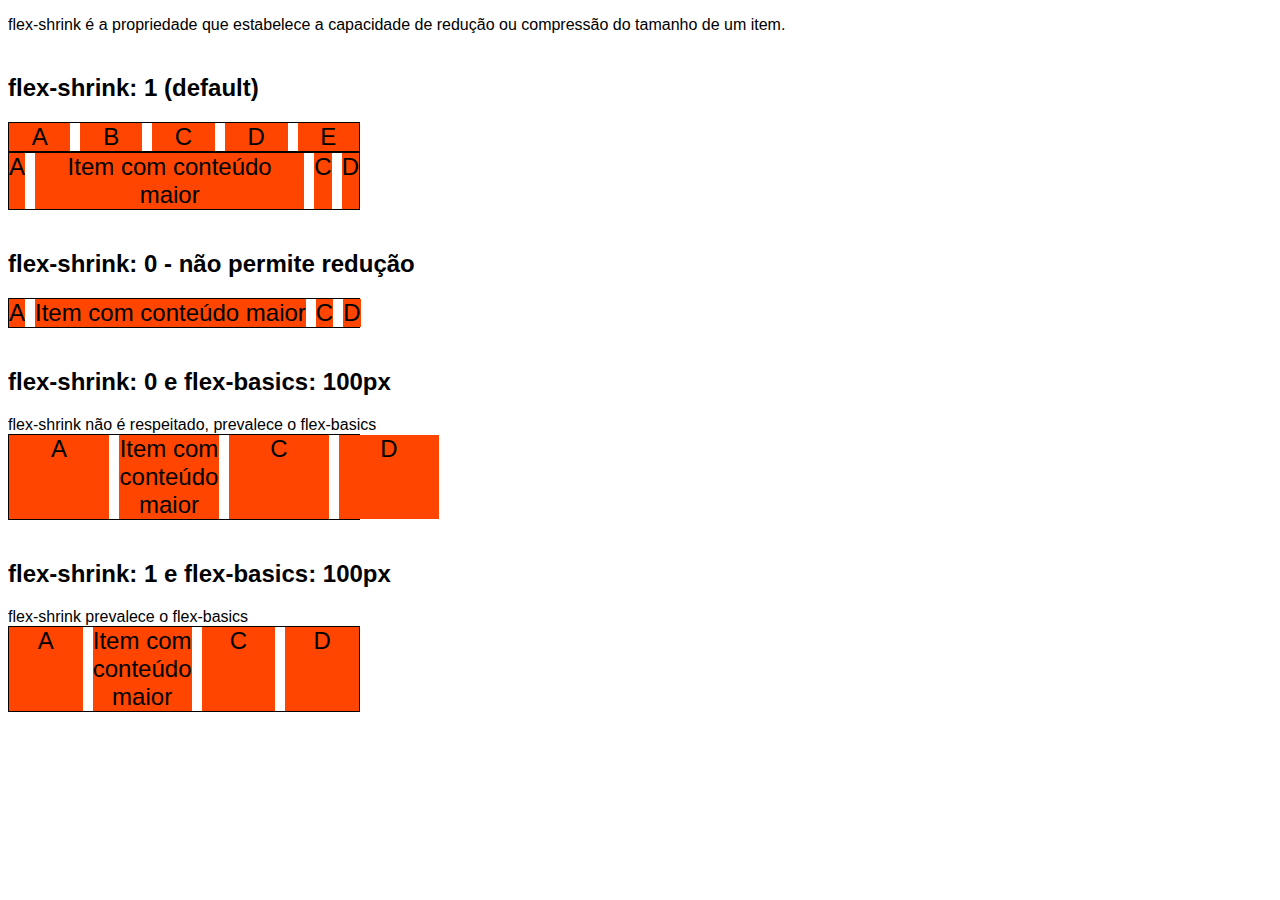
<file: CURSOS_FLEXBOX/8-flex-shrink.html>
<!DOCTYPE html>
<html lang="en">
<head>
  <meta charset="UTF-8">
  <meta http-equiv="X-UA-Compatible" content="IE=edge">
  <meta name="viewport" content="width=device-width, initial-scale=1.0">
  <title>Fundamentos - flex-shrink</title>
  <style>
    html { font-family: Helvetica, Arial, sans-serif; }
    h2 { margin-top: 40px; }

    .flex-wrapper {
      display: flex;
      border: 1px solid black;
      max-width: 350px;
      gap: 10px;
    }

    .flex-item {
      background-color: orangered;
      text-align: center;
      font-size: 24px;
    }

    .shrink-0 { flex-shrink: 0; }
    .shrink-1 { flex-shrink: 1; }
    .shrink-2 { flex-shrink: 2; }

    .fator-de-crescimento-1 { flex-grow: 1; }
    .fator-de-crescimento-2 { flex-grow: 2; }

    .basics-100px { flex-basis: 100px; }
  </style>
</head>
<body>
  <p>
    flex-shrink é a propriedade que estabelece a capacidade de redução ou compressão do tamanho de um item.
  </p>

  <h2>flex-shrink: 1 (default)</h2>
  <div class="flex-wrapper">
    <div class="flex-item shrink-1 fator-de-crescimento-1">A</div>
    <div class="flex-item shrink-1 fator-de-crescimento-1">B</div>
    <div class="flex-item shrink-1 fator-de-crescimento-1">C</div>
    <div class="flex-item shrink-1 fator-de-crescimento-1">D</div>
    <div class="flex-item shrink-1 fator-de-crescimento-1">E</div>
  </div>
  <div class="flex-wrapper">
    <div class="flex-item shrink-1 fator-de-crescimento-1">A</div>
    <div class="flex-item shrink-1 fator-de-crescimento-1">Item com conteúdo maior</div>
    <div class="flex-item shrink-1 fator-de-crescimento-1">C</div>
    <div class="flex-item shrink-1 fator-de-crescimento-1">D</div>
  </div>

  <h2>flex-shrink: 0 - não permite redução</h2>
  <div class="flex-wrapper">
    <div class="flex-item shrink-0 fator-de-crescimento-1">A</div>
    <div class="flex-item shrink-0 fator-de-crescimento-1">Item com conteúdo maior</div>
    <div class="flex-item shrink-0 fator-de-crescimento-1">C</div>
    <div class="flex-item shrink-0 fator-de-crescimento-1">D</div>
  </div>
  
  <h2>flex-shrink: 0 e flex-basics: 100px</h2>
  <span>flex-shrink não é respeitado, prevalece o flex-basics</span>
  <div class="flex-wrapper">
    <div class="flex-item shrink-0 basics-100px fator-de-crescimento-1">A</div>
    <div class="flex-item shrink-0 basics-100px fator-de-crescimento-1">Item com conteúdo maior</div>
    <div class="flex-item shrink-0 basics-100px fator-de-crescimento-1">C</div>
    <div class="flex-item shrink-0 basics-100px fator-de-crescimento-1">D</div>
  </div>
  
  <h2>flex-shrink: 1 e flex-basics: 100px</h2>
  <span>flex-shrink prevalece o flex-basics</span>
  <div class="flex-wrapper">
    <div class="flex-item shrink-1 basics-100px fator-de-crescimento-1">A</div>
    <div class="flex-item shrink-1 basics-100px fator-de-crescimento-1">Item com conteúdo maior</div>
    <div class="flex-item shrink-1 basics-100px fator-de-crescimento-1">C</div>
    <div class="flex-item shrink-1 basics-100px fator-de-crescimento-1">D</div>
  </div>
</body>
</html>
</file>
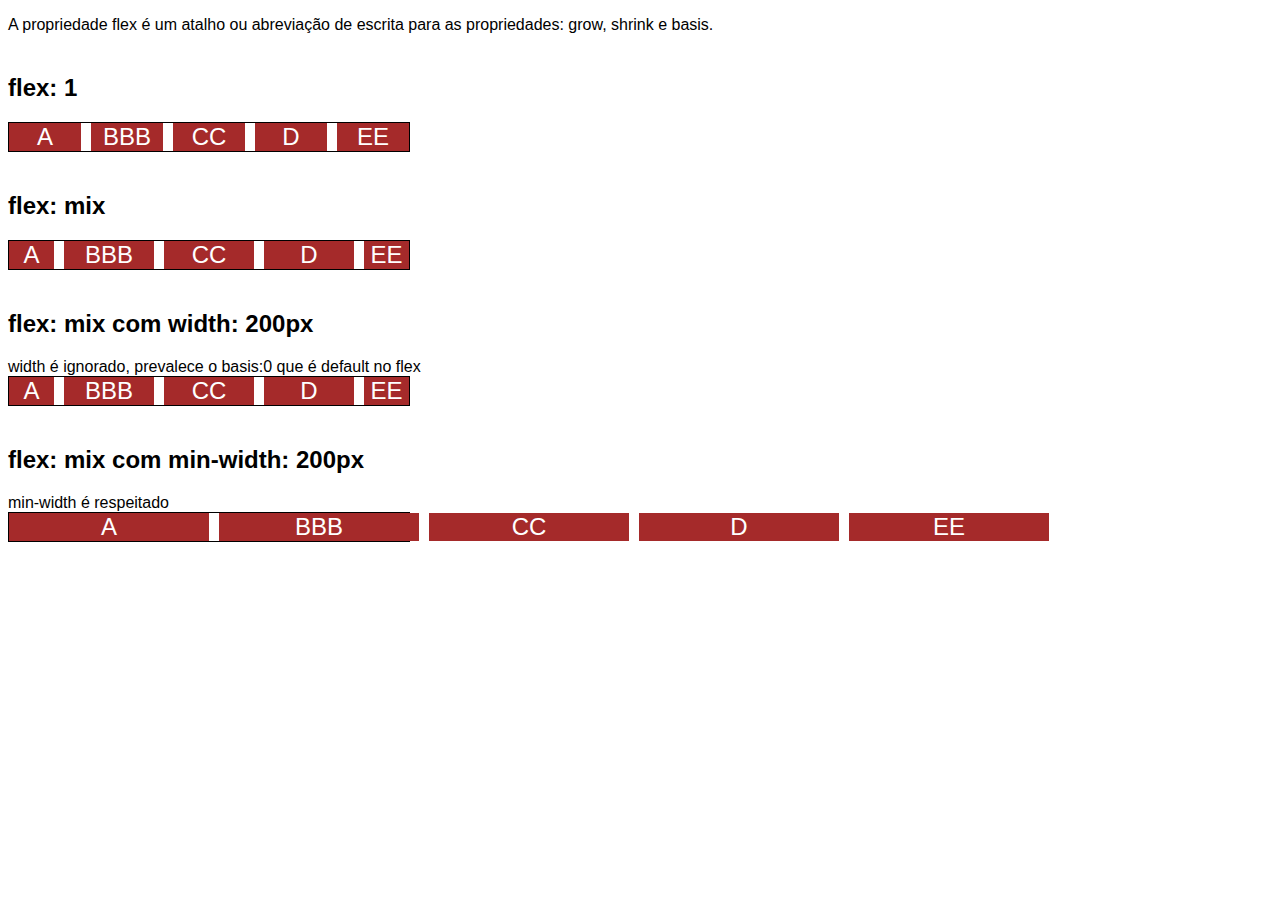
<file: CURSOS_FLEXBOX/9-flex.html>
<!DOCTYPE html>
<html lang="en">
<head>
  <meta charset="UTF-8">
  <meta http-equiv="X-UA-Compatible" content="IE=edge">
  <meta name="viewport" content="width=device-width, initial-scale=1.0">
  <title>Fundamentos - flex</title>

  <style>
    html { font-family: Helvetica, Arial, sans-serif; }
    h2 { margin-top: 40px; }

    .flex-wrapper {
      display: flex;
      border: 1px solid black;
      max-width: 400px;
      gap: 10px;
    }

    .flex-item {
      background-color: brown;
      color: white;
      font-size: 24px;
      text-align: center;
    }

    .flex-1 {
      flex: 1; /* grow = 1, shrink = 1, basis = 0 */
    }
    .flex-2 {
      flex: 2; /* grow = 2, shrink = 1, basis = 0 */
    }

    .width-200 { width: 200px; }
    .min-width-200 { min-width: 200px; }
  </style>
</head>
<body>
  <p>
    A propriedade flex é um atalho ou abreviação de escrita para as propriedades: grow, shrink e basis.
  </p>

  <h2>flex: 1</h2>
  <div class="flex-wrapper">
    <div class="flex-item flex-1">A</div>
    <div class="flex-item flex-1">BBB</div>
    <div class="flex-item flex-1">CC</div>
    <div class="flex-item flex-1">D</div>
    <div class="flex-item flex-1">EE</div>
  </div>
  
  <h2>flex: mix</h2>
  <div class="flex-wrapper">
    <div class="flex-item flex-1">A</div>
    <div class="flex-item flex-2">BBB</div>
    <div class="flex-item flex-2">CC</div>
    <div class="flex-item flex-2">D</div>
    <div class="flex-item flex-1">EE</div>
  </div>
  
  <h2>flex: mix com width: 200px </h2>
  <span>width é ignorado, prevalece o basis:0 que é default no flex</span>
  <div class="flex-wrapper">
    <div class="flex-item flex-1 width-200">A</div>
    <div class="flex-item flex-2 width-200">BBB</div>
    <div class="flex-item flex-2 width-200">CC</div>
    <div class="flex-item flex-2 width-200">D</div>
    <div class="flex-item flex-1 width-200">EE</div>
  </div>
  
  <h2>flex: mix com min-width: 200px </h2>
  <span>min-width é respeitado</span>
  <div class="flex-wrapper">
    <div class="flex-item flex-1 min-width-200">A</div>
    <div class="flex-item flex-2 min-width-200">BBB</div>
    <div class="flex-item flex-2 min-width-200">CC</div>
    <div class="flex-item flex-2 min-width-200">D</div>
    <div class="flex-item flex-1 min-width-200">EE</div>
  </div>
</body>
</html>
</file>
<file: CURSOS_FLEXBOX/flex-projeto/style.css>
* {
  margin: 0;
  padding: 0;
  font-family: 'Helvetica Neue', Helvetica, Arial, sans-serif;
}

a {
  text-decoration: none;
}

ul {
  list-style: none;
  margin: 0;
  padding: 0;
}

ul li a {
  text-decoration: none;
}

div img {
  display: block;
  width: 100%;
}

.flex-container {
  display: flex;
  max-width: 992px;
  margin: auto;
  width: 100%;
  min-width: 320px;
}

.btn {
  background-color: #122A57;
  color: #fff;
  text-align: center;
  border-radius: 30px;
  padding: 10px 40px;
  margin: 10px 0;
  display: block;
}

header {
  background-color: #122A57;
  height: 100px;
  display: flex;
  align-items: center;
  color: #fff;
}

header .list-items {
  display: flex;
  width: 100%;
  max-width: 260px;
  justify-content: space-between;
  align-items: center;
}

header .list-items li a {
  color: #fff;
}

header .menu {
  justify-content: space-between;
}

.apresentacao {
  height: 100vh;
  align-items: center;
  justify-content: space-between;
}

.apresentacao .texto-apresentacao {
  min-height: 200px;
}
.apresentacao .texto-apresentacao h1 {
  color: #122A57;
}

#quem-somos {
  flex-direction: row-reverse;
  align-items: center;
  justify-content: center;
}

#quem-somos h2 {
  display: flex;
  font-size: 32px;
  color: #122A57;
  margin-bottom: 20px;
}

#quem-somos h2::before {
  content: "";
  height: 50px;
  width: 5px;
  background-color: #122A57;
  position: relative;
}

#quem-somos img {
  min-width: 400px;
}

#quem-somos p {
  margin-bottom: 10px;
  width: 90%;
}

.container {
  background-color: #122A57;
  width: 100%;
}

#servicos {
  flex-direction: column;
  padding: 100px 0;
}

#servicos h2 {
  color: #fff;
  font-size: 32px;
  margin-bottom: 20px;
}

.list-servicos {
  display: flex;
  justify-content: space-between;
}
.list-servicos > div {
  text-align: center;
}

.list-servicos > div a {
  display: block;
  background: #fff;
  color: #122A57;
  border-radius: 30px;
  padding: 10px 40px;
  font-size: 12px;
  font-weight: 700;
  margin-top: 20px;
}

.list-servicos > div p {
  font-weight: 700;
  font-size: 18px;
  color: #fff;
  margin-top: 20px;
}

.list-servicos > div img {
   width: 80%;
   margin: auto;
}

#planos {
  flex-direction: column;
  min-height: 100vh;
  padding-top: 50px;
}

#planos h2 {
  font-size: 32px;
}

#planos .list-planos {
  display: flex;
  align-items: flex-end;
  gap: 40px;
}

#planos .list-planos > div {
  flex: 1;
  border: 5px solid #122A57;
  padding: 20px;
  max-width: 240px;
}

#planos .list-planos > div h3 {
  display: flex;
  flex-direction: column;
  font-size: 24px;
  text-align: center;
}

#planos .list-planos > div h3::after {
  content: "";
  background-color: #122A57;
  width: 100%;
  height: 3px;
  margin: 20px 0;
}

#planos .list-planos > div ul {
  display: flex;
  flex-direction: column;
  padding: 10px 20px;
}

#planos .list-planos > div ul li {
  display: flex;
  flex-wrap: nowrap;
  align-items: center;
}

#planos .list-planos > div ul li::before {
  content: "";
  width: 10px;

}

footer {
  background-color: #122A57;
  height: 70px;
  display: flex;
  align-items: center;
}

footer .flex-container {
  justify-content: space-between;
  color: #fff;
}

/* mobile */
@media(max-width: 992px) {
  .flex-container {
    flex-direction: column;
  }

  .apresentacao {
    flex-direction: column-reverse;
  }

  .apresentacao .texto-apresentacao {
    width: 100%;
  }

  #quem-somos {
    flex-direction: column-reverse;
  }

  .list-servicos {
    flex-direction: column;
  }

  .list-servicos > div img {
    width: 50%;
    margin: auto;
  }

  .list-planos {
    flex-direction: column;
    align-items: flex-start;
    margin-bottom: 20px;
  }

  .list-planos > div {
    max-width: 90%;
    width: 100%;
    margin: auto;
  }
}
</file>
